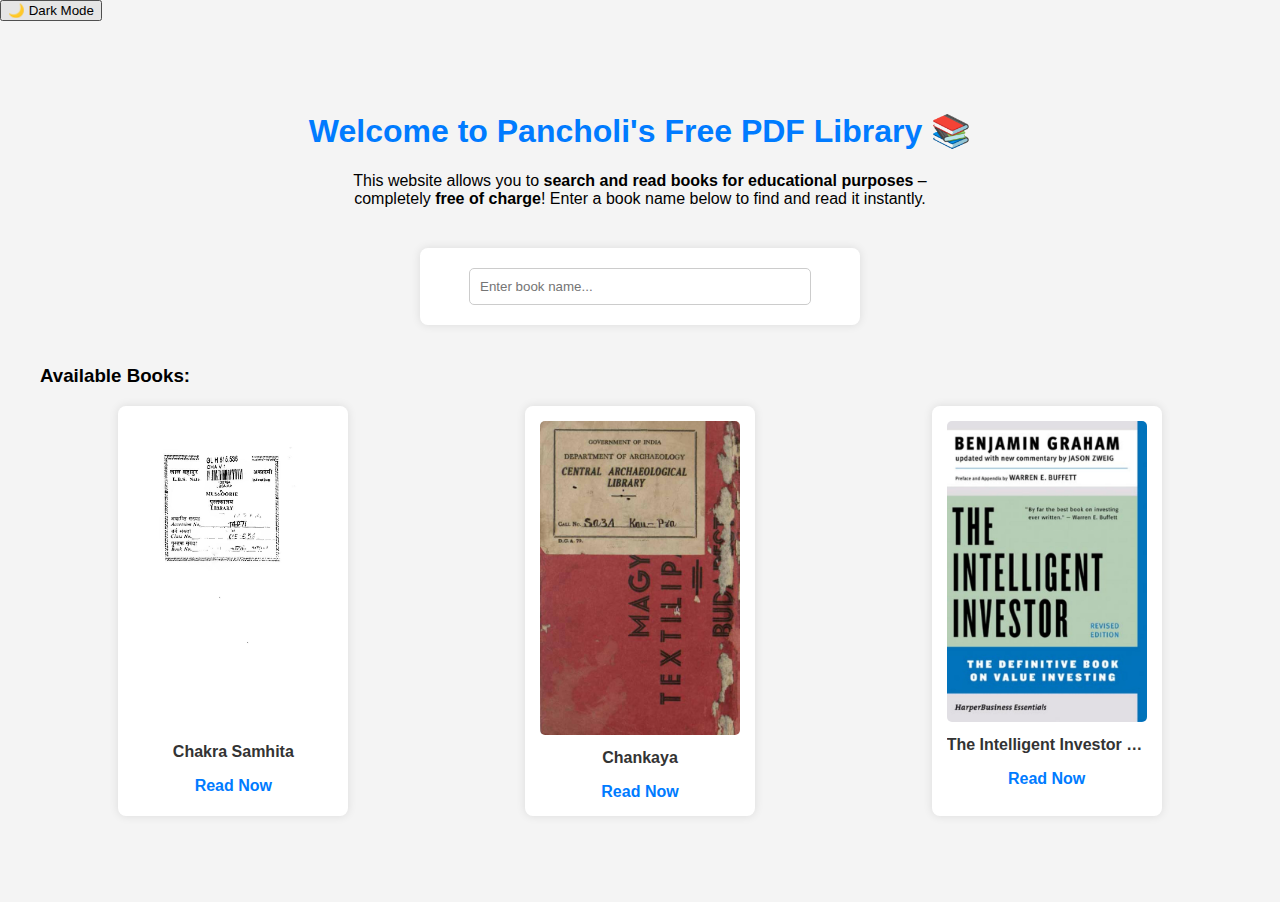
<file: index.html>
<!DOCTYPE html>
<html lang="en">
<head>
    <meta charset="UTF-8">
    <meta name="viewport" content="width=device-width, initial-scale=1.0">
    <title>Book Search - Free Educational PDFs</title>
    <link rel="stylesheet" href="style.css">
</head>
<body>
    <button id="dark-mode-toggle">🌙 Dark Mode</button>

    <div class="container">
        <div class="header">
            <h1>Welcome to Pancholi's Free PDF Library 📚</h1>
            
            <p>This website allows you to <strong>search and read books for educational purposes</strong> – completely <strong>free of charge</strong>! Enter a book name below to find and read it instantly.</p>
        </div>

        <div class="search-bar">
            <div class="book-search">
                <input 
                    type="text" 
                    id="search-input" 
                    placeholder="Enter book name..." 
                    onkeyup="searchBook()"
                >
            </div>
        </div>

        <h3>Available Books:</h3>
        <ul id="book-list" class="book-list"></ul>
    </div>

    <script src="script.js"></script>
</body>
</html>
</file>
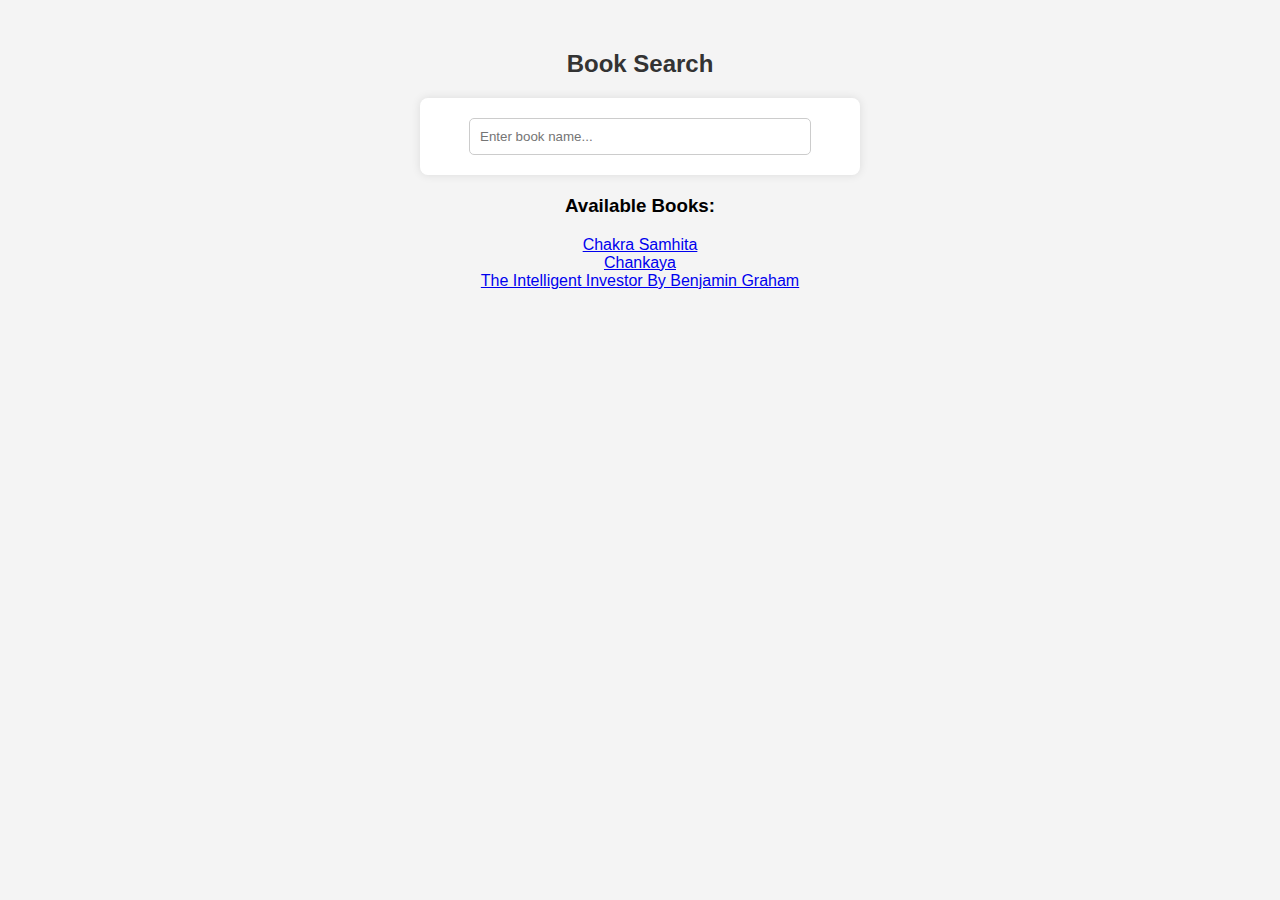
<file: BookNames.html>
<!DOCTYPE html>
<html lang="en">
<head>
    <meta charset="UTF-8">
    <meta name="viewport" content="width=device-width, initial-scale=1.0">
    <title>Book Search</title>
    <script>
        async function loadBooks() {
            try {
                let response = await fetch("books.json");
                let books = await response.json();
                let bookList = document.getElementById("book-list");

                bookList.innerHTML = books.map(book => 
                    `<li><a href="${book.file}" target="_blank">${book.name}</a></li>`
                ).join("");
            } catch (error) {
                console.error("Error loading books:", error);
            }
        }

        function searchBook() {
            let query = document.getElementById("search-input").value.trim().toLowerCase();
            let books = document.querySelectorAll("#book-list li");

            books.forEach(book => {
                book.style.display = book.textContent.toLowerCase().includes(query) ? "block" : "none";
            });
        }

        window.onload = loadBooks;
    </script>
</head>
<body style="font-family: Arial, sans-serif; text-align: center; margin: 50px; background-color: #f4f4f4;">

    <h2 style="color: #333;">Book Search</h2>

    <div style="margin: 20px auto; max-width: 400px; background: white; padding: 20px; border-radius: 8px; box-shadow: 0 0 10px rgba(0,0,0,0.1);">
        <input 
            type="text" 
            id="search-input" 
            placeholder="Enter book name..." 
            style="width: 80%; padding: 10px; border: 1px solid #ccc; border-radius: 5px;"
            onkeyup="searchBook()"
        >
    </div>

    <h3>Available Books:</h3>
    <ul id="book-list" style="list-style-type: none; padding: 0;"></ul>

</body>
</html>
</file>
<file: style.css>
/* General Layout */
body {
    font-family: Arial, sans-serif;
    background-color: #f4f4f4;
    margin: 0;
    padding: 0;
}

.container {
    max-width: 1200px;
    margin: 50px auto;
    padding: 20px;
}

.header {
    text-align: center;
    margin-bottom: 40px;
}

.header h1 {
    color: #007BFF;
}

.header p {
    font-size: 16px;
    max-width: 600px;
    margin: auto;
}

.search-bar {
    text-align: center;
    margin-bottom: 40px;
}

.book-search {
    margin: 20px auto;
    max-width: 400px;
    background: white;
    padding: 20px;
    border-radius: 8px;
    box-shadow: 0 0 10px rgba(0,0,0,0.1);
}

.book-search input {
    width: 80%;
    padding: 10px;
    border: 1px solid #ccc;
    border-radius: 5px;
}

/* Book List */
.book-list {
    display: flex;
    flex-wrap: wrap;
    justify-content: space-around;
    gap: 20px;
    list-style-type: none;
    padding: 0;
}

.book-item {
    width: 200px;
    text-align: center;
    background-color: #fff;
    padding: 15px;
    border-radius: 8px;
    box-shadow: 0 0 10px rgba(0,0,0,0.1);
    transition: transform 0.3s ease-in-out, background-color 0.3s ease;
    overflow: hidden;
    position: relative;
}

.book-item:hover {
    transform: scale(1.05);
    background-color: #d9d5d5;  /* Off-white background on hover */
}

/* Book Cover Image */
.book-item img {
    width: 100%;
    height: auto;
    border-radius: 5px;
}

/* Book Title */
.book-item h3 {
    margin-top: 10px;
    font-size: 16px;
    color: #333;
    white-space: nowrap;
    overflow: hidden;
    text-overflow: ellipsis;  /* Add ellipsis for overflow */
    max-width: 100%;
    text-align: center;
}

/* Book Title link */
.book-item a {
    text-decoration: none;
    color: #007BFF;
    font-weight: bold;
    display: block;
    margin-top: 10px;
}

/* Additional Styling for Better Readability */
.book-item h3, .book-item a {
    text-overflow: ellipsis;
    overflow: hidden;
    white-space: nowrap;
}
</file>
